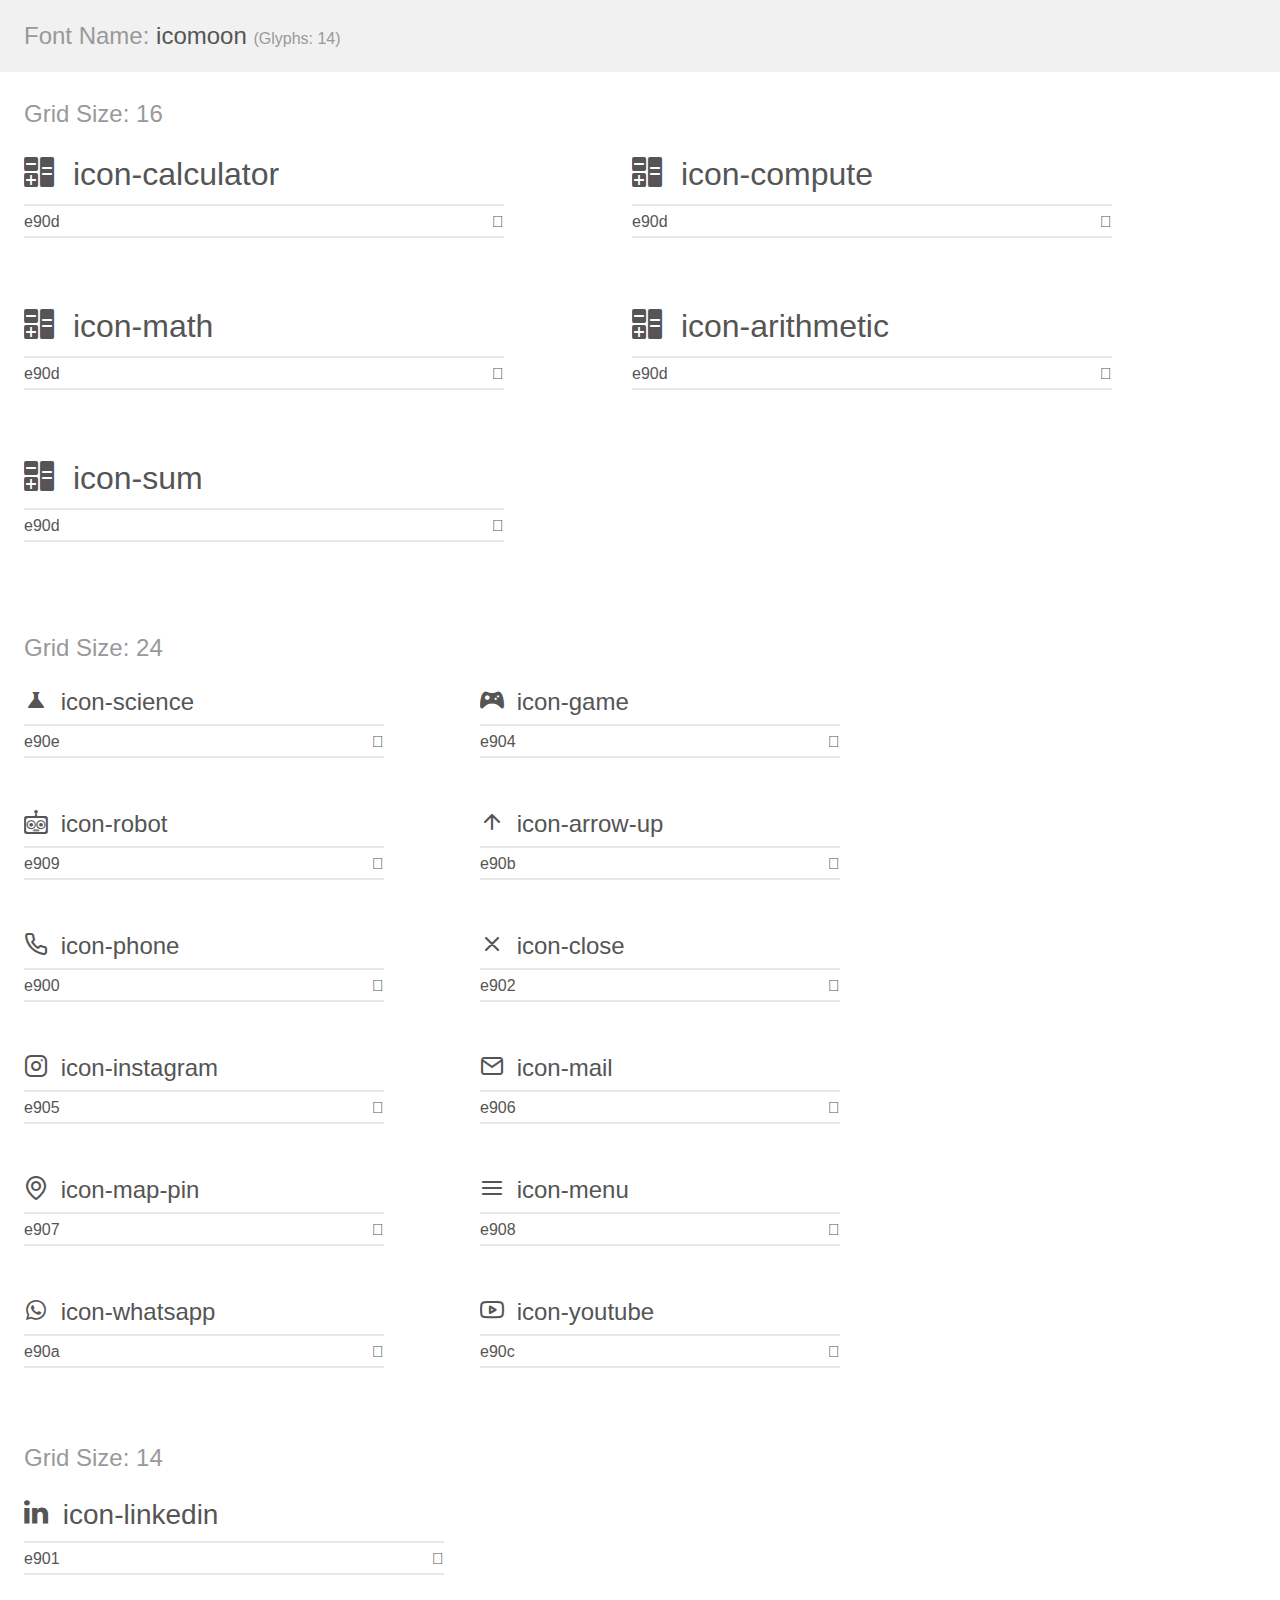
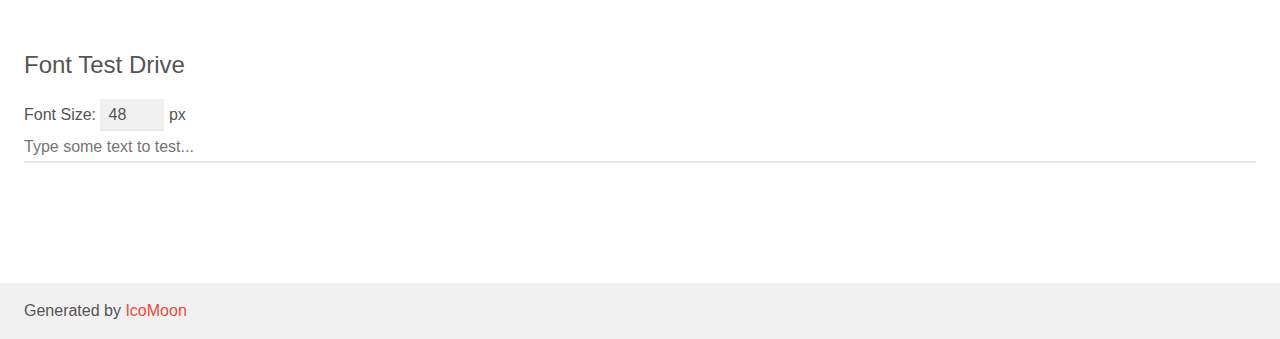
<file: assents/demo.html>
<!doctype html>
<html>
<head>
    <meta charset="utf-8">
    <title>IcoMoon Demo</title>
    <meta name="description" content="An Icon Font Generated By IcoMoon.io">
    <meta name="viewport" content="width=device-width, initial-scale=1">
    <link rel="stylesheet" href="demo-files/demo.css">
    <link rel="stylesheet" href="style.css"></head>
<body>
    <div class="bgc1 clearfix">
        <h1 class="mhmm mvm"><span class="fgc1">Font Name:</span> icomoon <small class="fgc1">(Glyphs:&nbsp;14)</small></h1>
    </div>
    <div class="clearfix mhl ptl">
        <h1 class="mvm mtn fgc1">Grid Size: 16</h1>
        <div class="glyph fs1">
            <div class="clearfix bshadow0 pbs">
                <span class="icon-calculator"></span>
                <span class="mls"> icon-calculator</span>
            </div>
            <fieldset class="fs0 size1of1 clearfix hidden-false">
                <input type="text" readonly value="e90d" class="unit size1of2" />
                <input type="text" maxlength="1" readonly value="&#xe90d;" class="unitRight size1of2 talign-right" />
            </fieldset>
            <div class="fs0 bshadow0 clearfix hidden-true">
                <span class="unit pvs fgc1">liga: </span>
                <input type="text" readonly value="" class="liga unitRight" />
            </div>
        </div>
        <div class="glyph fs1">
            <div class="clearfix bshadow0 pbs">
                <span class="icon-compute"></span>
                <span class="mls"> icon-compute</span>
            </div>
            <fieldset class="fs0 size1of1 clearfix hidden-false">
                <input type="text" readonly value="e90d" class="unit size1of2" />
                <input type="text" maxlength="1" readonly value="&#xe90d;" class="unitRight size1of2 talign-right" />
            </fieldset>
            <div class="fs0 bshadow0 clearfix hidden-true">
                <span class="unit pvs fgc1">liga: </span>
                <input type="text" readonly value="" class="liga unitRight" />
            </div>
        </div>
        <div class="glyph fs1">
            <div class="clearfix bshadow0 pbs">
                <span class="icon-math"></span>
                <span class="mls"> icon-math</span>
            </div>
            <fieldset class="fs0 size1of1 clearfix hidden-false">
                <input type="text" readonly value="e90d" class="unit size1of2" />
                <input type="text" maxlength="1" readonly value="&#xe90d;" class="unitRight size1of2 talign-right" />
            </fieldset>
            <div class="fs0 bshadow0 clearfix hidden-true">
                <span class="unit pvs fgc1">liga: </span>
                <input type="text" readonly value="" class="liga unitRight" />
            </div>
        </div>
        <div class="glyph fs1">
            <div class="clearfix bshadow0 pbs">
                <span class="icon-arithmetic"></span>
                <span class="mls"> icon-arithmetic</span>
            </div>
            <fieldset class="fs0 size1of1 clearfix hidden-false">
                <input type="text" readonly value="e90d" class="unit size1of2" />
                <input type="text" maxlength="1" readonly value="&#xe90d;" class="unitRight size1of2 talign-right" />
            </fieldset>
            <div class="fs0 bshadow0 clearfix hidden-true">
                <span class="unit pvs fgc1">liga: </span>
                <input type="text" readonly value="" class="liga unitRight" />
            </div>
        </div>
        <div class="glyph fs1">
            <div class="clearfix bshadow0 pbs">
                <span class="icon-sum"></span>
                <span class="mls"> icon-sum</span>
            </div>
            <fieldset class="fs0 size1of1 clearfix hidden-false">
                <input type="text" readonly value="e90d" class="unit size1of2" />
                <input type="text" maxlength="1" readonly value="&#xe90d;" class="unitRight size1of2 talign-right" />
            </fieldset>
            <div class="fs0 bshadow0 clearfix hidden-true">
                <span class="unit pvs fgc1">liga: </span>
                <input type="text" readonly value="" class="liga unitRight" />
            </div>
        </div>
    </div>
    <div class="clearfix mhl ptl">
        <h1 class="mvm mtn fgc1">Grid Size: 24</h1>
        <div class="glyph fs2">
            <div class="clearfix bshadow0 pbs">
                <span class="icon-science"></span>
                <span class="mls"> icon-science</span>
            </div>
            <fieldset class="fs0 size1of1 clearfix hidden-false">
                <input type="text" readonly value="e90e" class="unit size1of2" />
                <input type="text" maxlength="1" readonly value="&#xe90e;" class="unitRight size1of2 talign-right" />
            </fieldset>
            <div class="fs0 bshadow0 clearfix hidden-true">
                <span class="unit pvs fgc1">liga: </span>
                <input type="text" readonly value="" class="liga unitRight" />
            </div>
        </div>
        <div class="glyph fs2">
            <div class="clearfix bshadow0 pbs">
                <span class="icon-game"></span>
                <span class="mls"> icon-game</span>
            </div>
            <fieldset class="fs0 size1of1 clearfix hidden-false">
                <input type="text" readonly value="e904" class="unit size1of2" />
                <input type="text" maxlength="1" readonly value="&#xe904;" class="unitRight size1of2 talign-right" />
            </fieldset>
            <div class="fs0 bshadow0 clearfix hidden-true">
                <span class="unit pvs fgc1">liga: </span>
                <input type="text" readonly value="" class="liga unitRight" />
            </div>
        </div>
        <div class="glyph fs2">
            <div class="clearfix bshadow0 pbs">
                <span class="icon-robot"></span>
                <span class="mls"> icon-robot</span>
            </div>
            <fieldset class="fs0 size1of1 clearfix hidden-false">
                <input type="text" readonly value="e909" class="unit size1of2" />
                <input type="text" maxlength="1" readonly value="&#xe909;" class="unitRight size1of2 talign-right" />
            </fieldset>
            <div class="fs0 bshadow0 clearfix hidden-true">
                <span class="unit pvs fgc1">liga: </span>
                <input type="text" readonly value="" class="liga unitRight" />
            </div>
        </div>
        <div class="glyph fs2">
            <div class="clearfix bshadow0 pbs">
                <span class="icon-arrow-up"></span>
                <span class="mls"> icon-arrow-up</span>
            </div>
            <fieldset class="fs0 size1of1 clearfix hidden-false">
                <input type="text" readonly value="e90b" class="unit size1of2" />
                <input type="text" maxlength="1" readonly value="&#xe90b;" class="unitRight size1of2 talign-right" />
            </fieldset>
            <div class="fs0 bshadow0 clearfix hidden-true">
                <span class="unit pvs fgc1">liga: </span>
                <input type="text" readonly value="" class="liga unitRight" />
            </div>
        </div>
        <div class="glyph fs2">
            <div class="clearfix bshadow0 pbs">
                <span class="icon-phone"></span>
                <span class="mls"> icon-phone</span>
            </div>
            <fieldset class="fs0 size1of1 clearfix hidden-false">
                <input type="text" readonly value="e900" class="unit size1of2" />
                <input type="text" maxlength="1" readonly value="&#xe900;" class="unitRight size1of2 talign-right" />
            </fieldset>
            <div class="fs0 bshadow0 clearfix hidden-true">
                <span class="unit pvs fgc1">liga: </span>
                <input type="text" readonly value="" class="liga unitRight" />
            </div>
        </div>
        <div class="glyph fs2">
            <div class="clearfix bshadow0 pbs">
                <span class="icon-close"></span>
                <span class="mls"> icon-close</span>
            </div>
            <fieldset class="fs0 size1of1 clearfix hidden-false">
                <input type="text" readonly value="e902" class="unit size1of2" />
                <input type="text" maxlength="1" readonly value="&#xe902;" class="unitRight size1of2 talign-right" />
            </fieldset>
            <div class="fs0 bshadow0 clearfix hidden-true">
                <span class="unit pvs fgc1">liga: </span>
                <input type="text" readonly value="" class="liga unitRight" />
            </div>
        </div>
        <div class="glyph fs2">
            <div class="clearfix bshadow0 pbs">
                <span class="icon-instagram"></span>
                <span class="mls"> icon-instagram</span>
            </div>
            <fieldset class="fs0 size1of1 clearfix hidden-false">
                <input type="text" readonly value="e905" class="unit size1of2" />
                <input type="text" maxlength="1" readonly value="&#xe905;" class="unitRight size1of2 talign-right" />
            </fieldset>
            <div class="fs0 bshadow0 clearfix hidden-true">
                <span class="unit pvs fgc1">liga: </span>
                <input type="text" readonly value="" class="liga unitRight" />
            </div>
        </div>
        <div class="glyph fs2">
            <div class="clearfix bshadow0 pbs">
                <span class="icon-mail"></span>
                <span class="mls"> icon-mail</span>
            </div>
            <fieldset class="fs0 size1of1 clearfix hidden-false">
                <input type="text" readonly value="e906" class="unit size1of2" />
                <input type="text" maxlength="1" readonly value="&#xe906;" class="unitRight size1of2 talign-right" />
            </fieldset>
            <div class="fs0 bshadow0 clearfix hidden-true">
                <span class="unit pvs fgc1">liga: </span>
                <input type="text" readonly value="" class="liga unitRight" />
            </div>
        </div>
        <div class="glyph fs2">
            <div class="clearfix bshadow0 pbs">
                <span class="icon-map-pin"></span>
                <span class="mls"> icon-map-pin</span>
            </div>
            <fieldset class="fs0 size1of1 clearfix hidden-false">
                <input type="text" readonly value="e907" class="unit size1of2" />
                <input type="text" maxlength="1" readonly value="&#xe907;" class="unitRight size1of2 talign-right" />
            </fieldset>
            <div class="fs0 bshadow0 clearfix hidden-true">
                <span class="unit pvs fgc1">liga: </span>
                <input type="text" readonly value="" class="liga unitRight" />
            </div>
        </div>
        <div class="glyph fs2">
            <div class="clearfix bshadow0 pbs">
                <span class="icon-menu"></span>
                <span class="mls"> icon-menu</span>
            </div>
            <fieldset class="fs0 size1of1 clearfix hidden-false">
                <input type="text" readonly value="e908" class="unit size1of2" />
                <input type="text" maxlength="1" readonly value="&#xe908;" class="unitRight size1of2 talign-right" />
            </fieldset>
            <div class="fs0 bshadow0 clearfix hidden-true">
                <span class="unit pvs fgc1">liga: </span>
                <input type="text" readonly value="" class="liga unitRight" />
            </div>
        </div>
        <div class="glyph fs2">
            <div class="clearfix bshadow0 pbs">
                <span class="icon-whatsapp"></span>
                <span class="mls"> icon-whatsapp</span>
            </div>
            <fieldset class="fs0 size1of1 clearfix hidden-false">
                <input type="text" readonly value="e90a" class="unit size1of2" />
                <input type="text" maxlength="1" readonly value="&#xe90a;" class="unitRight size1of2 talign-right" />
            </fieldset>
            <div class="fs0 bshadow0 clearfix hidden-true">
                <span class="unit pvs fgc1">liga: </span>
                <input type="text" readonly value="" class="liga unitRight" />
            </div>
        </div>
        <div class="glyph fs2">
            <div class="clearfix bshadow0 pbs">
                <span class="icon-youtube"></span>
                <span class="mls"> icon-youtube</span>
            </div>
            <fieldset class="fs0 size1of1 clearfix hidden-false">
                <input type="text" readonly value="e90c" class="unit size1of2" />
                <input type="text" maxlength="1" readonly value="&#xe90c;" class="unitRight size1of2 talign-right" />
            </fieldset>
            <div class="fs0 bshadow0 clearfix hidden-true">
                <span class="unit pvs fgc1">liga: </span>
                <input type="text" readonly value="" class="liga unitRight" />
            </div>
        </div>
    </div>
    <div class="clearfix mhl ptl">
        <h1 class="mvm mtn fgc1">Grid Size: 14</h1>
        <div class="glyph fs3">
            <div class="clearfix bshadow0 pbs">
                <span class="icon-linkedin"></span>
                <span class="mls"> icon-linkedin</span>
            </div>
            <fieldset class="fs0 size1of1 clearfix hidden-false">
                <input type="text" readonly value="e901" class="unit size1of2" />
                <input type="text" maxlength="1" readonly value="&#xe901;" class="unitRight size1of2 talign-right" />
            </fieldset>
            <div class="fs0 bshadow0 clearfix hidden-true">
                <span class="unit pvs fgc1">liga: </span>
                <input type="text" readonly value="" class="liga unitRight" />
            </div>
        </div>
    </div>

    <!--[if gt IE 8]><!-->
    <div class="mhl clearfix mbl">
        <h1>Font Test Drive</h1>
        <label>
            Font Size: <input id="fontSize" type="number" class="textbox0 mbm"
            min="8" value="48" />
            px
        </label>
        <input id="testText" type="text" class="phl size1of1 mvl"
        placeholder="Type some text to test..." value=""/>
        <div id="testDrive" class="icon-" style="font-family: icomoon">&nbsp;
        </div>
    </div>
    <!--<![endif]-->
    <div class="bgc1 clearfix">
        <p class="mhl">Generated by <a href="https://icomoon.io/app">IcoMoon</a></p>
    </div>

    <script src="demo-files/demo.js"></script>
</body>
</html>
</file>
<file: assents/demo-files/demo.css>
body {
  padding: 0;
  margin: 0;
  font-family: sans-serif;
  font-size: 1em;
  line-height: 1.5;
  color: #555;
  background: #fff;
}
h1 {
  font-size: 1.5em;
  font-weight: normal;
}
small {
  font-size: .66666667em;
}
a {
  color: #e74c3c;
  text-decoration: none;
}
a:hover, a:focus {
  box-shadow: 0 1px #e74c3c;
}
.bshadow0, input {
  box-shadow: inset 0 -2px #e7e7e7;
}
input:hover {
  box-shadow: inset 0 -2px #ccc;
}
input, fieldset {
  font-family: sans-serif;
  font-size: 1em;
  margin: 0;
  padding: 0;
  border: 0;
}
input {
  color: inherit;
  line-height: 1.5;
  height: 1.5em;
  padding: .25em 0;
}
input:focus {
  outline: none;
  box-shadow: inset 0 -2px #449fdb;
}
.glyph {
  font-size: 16px;
  width: 15em;
  padding-bottom: 1em;
  margin-right: 4em;
  margin-bottom: 1em;
  float: left;
  overflow: hidden;
}
.liga {
  width: 80%;
  width: calc(100% - 2.5em);
}
.talign-right {
  text-align: right;
}
.talign-center {
  text-align: center;
}
.bgc1 {
  background: #f1f1f1;
}
.fgc1 {
  color: #999;
}
.fgc0 {
  color: #000;
}
p {
  margin-top: 1em;
  margin-bottom: 1em;
}
.mvm {
  margin-top: .75em;
  margin-bottom: .75em;
}
.mtn {
  margin-top: 0;
}
.mtl, .mal {
  margin-top: 1.5em;
}
.mbl, .mal {
  margin-bottom: 1.5em;
}
.mal, .mhl {
  margin-left: 1.5em;
  margin-right: 1.5em;
}
.mhmm {
  margin-left: 1em;
  margin-right: 1em;
}
.mls {
  margin-left: .25em;
}
.ptl {
  padding-top: 1.5em;
}
.pbs, .pvs {
  padding-bottom: .25em;
}
.pvs, .pts {
  padding-top: .25em;
}
.unit {
  float: left;
}
.unitRight {
  float: right;
}
.size1of2 {
  width: 50%;
}
.size1of1 {
  width: 100%;
}
.clearfix:before, .clearfix:after {
  content: " ";
  display: table;
}
.clearfix:after {
  clear: both;
}
.hidden-true {
  display: none;
}
.textbox0 {
  width: 3em;
  background: #f1f1f1;
  padding: .25em .5em;
  line-height: 1.5;
  height: 1.5em;
}
#testDrive {
  display: block;
  padding-top: 24px;
  line-height: 1.5;
}
.fs0 {
  font-size: 16px;
}
.fs1 {
  font-size: 32px;
}
.fs2 {
  font-size: 24px;
}
.fs3 {
  font-size: 28px;
}
</file>
<file: assents/style.css>
@font-face {
  font-family: 'icomoon';
  src:  url('fonts/icomoon.eot?h08930');
  src:  url('fonts/icomoon.eot?h08930#iefix') format('embedded-opentype'),
    url('fonts/icomoon.ttf?h08930') format('truetype'),
    url('fonts/icomoon.woff?h08930') format('woff'),
    url('fonts/icomoon.svg?h08930#icomoon') format('svg');
  font-weight: normal;
  font-style: normal;
  font-display: block;
}

[class^="icon-"], [class*=" icon-"] {
  /* use !important to prevent issues with browser extensions that change fonts */
  font-family: 'icomoon' !important;
  speak: never;
  font-style: normal;
  font-weight: normal;
  font-variant: normal;
  text-transform: none;
  line-height: 1;

  /* Better Font Rendering =========== */
  -webkit-font-smoothing: antialiased;
  -moz-osx-font-smoothing: grayscale;
}

.icon-calculator:before {
  content: "\e90d";
}
.icon-compute:before {
  content: "\e90d";
}
.icon-math:before {
  content: "\e90d";
}
.icon-arithmetic:before {
  content: "\e90d";
}
.icon-sum:before {
  content: "\e90d";
}
.icon-science:before {
  content: "\e90e";
}
.icon-game:before {
  content: "\e904";
}
.icon-robot:before {
  content: "\e909";
}
.icon-arrow-up:before {
  content: "\e90b";
}
.icon-phone:before {
  content: "\e900";
}
.icon-close:before {
  content: "\e902";
}
.icon-instagram:before {
  content: "\e905";
}
.icon-mail:before {
  content: "\e906";
}
.icon-map-pin:before {
  content: "\e907";
}
.icon-menu:before {
  content: "\e908";
}
.icon-whatsapp:before {
  content: "\e90a";
}
.icon-youtube:before {
  content: "\e90c";
}
.icon-linkedin:before {
  content: "\e901";
}
</file>
